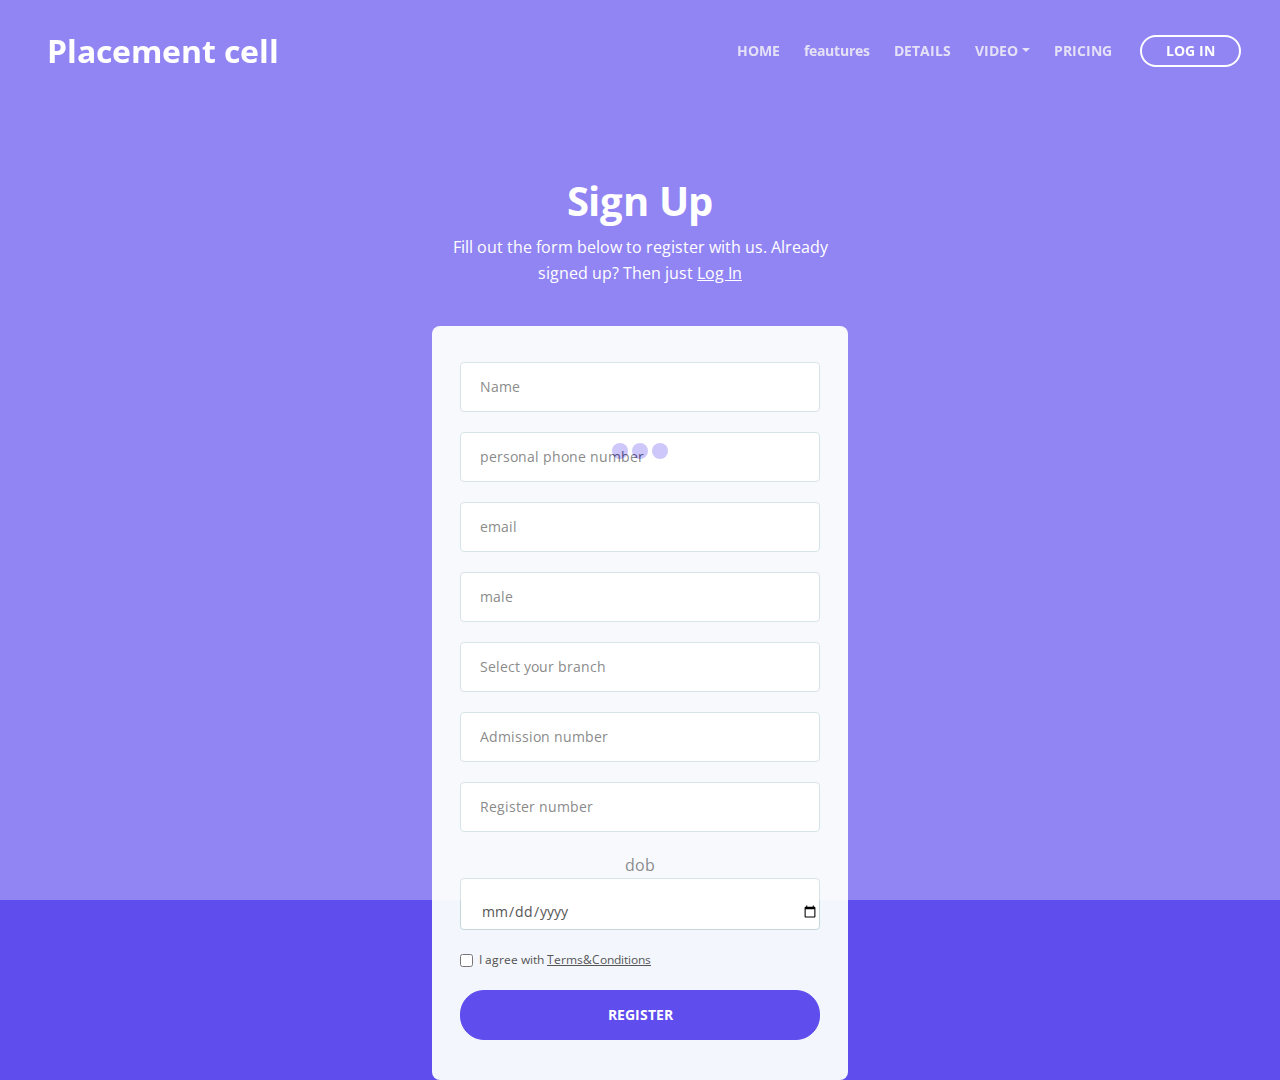
<file: sign-up.html>
<!DOCTYPE html>
<html lang="en">

<head>
    <meta charset="utf-8">
    <meta name="viewport" content="width=device-width, initial-scale=1, shrink-to-fit=no">

    <!-- SEO Meta Tags -->
    <meta name="description" content="Tivo is a HTML landing page template built with Bootstrap to help you crate engaging presentations for SaaS apps and convert visitors into users.">
    <meta name="author" content="Inovatik">

    <!-- OG Meta Tags to improve the way the post looks when you share the page on LinkedIn, Facebook, Google+ -->
    <meta property="og:site_name" content="" />
    <!-- website name -->
    <meta property="og:site" content="" />
    <!-- website link -->
    <meta property="og:title" content="" />
    <!-- title shown in the actual shared post -->
    <meta property="og:description" content="" />
    <!-- description shown in the actual shared post -->
    <meta property="og:image" content="" />
    <!-- image link, make sure it's jpg -->
    <meta property="og:url" content="" />
    <!-- where do you want your post to link to -->
    <meta property="og:type" content="article" />

    <!-- Website Title -->
    <title>register now</title>

    <!-- Styles -->
    <link href="https://fonts.googleapis.com/css?family=Open+Sans:400,400i,700&display=swap&subset=latin-ext" rel="stylesheet">
    <link href="css/bootstrap.css" rel="stylesheet">
    <link href="css/fontawesome-all.css" rel="stylesheet">
    <link href="css/swiper.css" rel="stylesheet">
    <link href="css/magnific-popup.css" rel="stylesheet">
    <link href="css/styles.css" rel="stylesheet">

    <!-- Favicon  -->
    <link rel="icon" href="images/">
</head>

<body data-spy="scroll" data-target=".fixed-top">

    <!-- Preloader -->
    <div class="spinner-wrapper">
        <div class="spinner">
            <div class="bounce1"></div>
            <div class="bounce2"></div>
            <div class="bounce3"></div>
        </div>
    </div>
    <!-- end of preloader -->


    <!-- Navigation -->
    <nav class="navbar navbar-expand-lg navbar-dark navbar-custom fixed-top">
        <div class="container">

            <!-- Text Logo - Use this if you don't have a graphic logo -->
            <a class="navbar-brand logo-text page-scroll" href="index.html">Placement cell</a>

            <!--
            <a class="navbar-brand logo-image" href="index.html"><img src="images/logo.svg" alt="alternative"></a>-->

            <!-- Mobile Menu Toggle Button -->
            <button class="navbar-toggler" type="button" data-toggle="collapse" data-target="#navbarsExampleDefault" aria-controls="navbarsExampleDefault" aria-expanded="false" aria-label="Toggle navigation">
                <span class="navbar-toggler-awesome fas fa-bars"></span>
                <span class="navbar-toggler-awesome fas fa-times"></span>
            </button>
            <!-- end of mobile menu toggle button -->

            <div class="collapse navbar-collapse" id="navbarsExampleDefault">
                <ul class="navbar-nav ml-auto">
                    <li class="nav-item">
                        <a class="nav-link page-scroll" href="index.html#header">HOME <span class="sr-only">(current)</span></a>
                    </li>
                    <li class="nav-item">
                        <a class="nav-link page-scroll" href="index.html#features">feautures</a>
                    </li>
                    <li class="nav-item">
                        <a class="nav-link page-scroll" href="index.html#details">DETAILS</a>
                    </li>

                    <!-- Dropdown Menu -->
                    <li class="nav-item dropdown">
                        <a class="nav-link dropdown-toggle page-scroll" href="index.html#video" id="navbarDropdown" role="button" aria-haspopup="true" aria-expanded="false">VIDEO</a>
                        <div class="dropdown-menu" aria-labelledby="navbarDropdown">
                            <a class="dropdown-item" href="article-details.html"><span class="item-text">ARTICLE DETAILS</span></a>
                            <div class="dropdown-items-divide-hr"></div>
                            <a class="dropdown-item" href="terms-conditions.html"><span class="item-text">TERMS CONDITIONS</span></a>
                            <div class="dropdown-items-divide-hr"></div>
                            <a class="dropdown-item" href="privacy-policy.html"><span class="item-text">PRIVACY POLICY</span></a>
                        </div>
                    </li>
                    <!--end of dropdown menu-->

                    <li class="nav-item">
                        <a class="nav-link page-scroll" href="index.html#pricing">PRICING</a>
                    </li>
                </ul>
                <span class="nav-item">
                    <a class="btn-outline-sm" href="log-in.html">LOG IN</a>
                </span>
            </div>
        </div>
        <!-- end of container -->
    </nav>
    <!-- end of navbar -->
    <!-- end of navigation -->


    <!-- Header -->
    <header id="header" class="ex-2-header">
        <div class="container">
            <div class="row">
                <div class="col-lg-12">
                    <h1>Sign Up</h1>
                    <p>Fill out the form below to register with us. Already signed up? Then just <a class="white" href="log-in.html">Log In</a></p>
                    <!-- Sign Up Form -->
                    <div class="form-container">
                        <form id="signUpForm" data-toggle="validator" data-focus="false">

                            <div class="form-group">
                                <input type="text" class="form-control-input" id="sname" required>
                                <label class="label-control" for="sname">Name</label>
                                <div class="help-block with-errors"></div>
                            </div>
                            <div class="form-group">
                                <input type="tel" class="form-control-input" id="snumber" required>
                                <label class="label-control" for="snumber">personal phone number</label>
                                <div class="help-block with-errors"></div>
                            </div>
                            <div class="form-group">
                                <input type="email" class="form-control-input" id="semail" required>
                                <label class="label-control" for="semail">email</label>
                                <div class="help-block with-errors"></div>
                            </div>
                            <div class="form-group">
                                <input type="text" class="form-control-input" id="sgender">
                                <label class="label-control" for="sgender">male</label>

                                <div class="help-block with-errors"></div>
                            </div>


                            <div class="form-group">
                                <input type="text" class="form-control-input" id="sbranch">
                                <label class="label-control" for="sbranch">Select your branch</label>
                                <div class="help-block with-errors"></div>
                            </div>

                            <div class="form-group">
                                <input type="text" class="form-control-input" id="sadmission" required>
                                <label class="label-control" for="sadmission">Admission number</label>
                                <div class="help-block with-errors"></div>
                            </div>
                            <div class="form-group">
                                <input type="text" class="form-control-input" id="sregister" required>
                                <label class="label-control" for="sregister">Register number</label>
                                <div class="help-block with-errors"></div>
                            </div>


                            <div class="form-group">
                                dob <input type="date" class="form-control-input" id="sdob">
                                <label class="label-control" for="sdob"></label>
                                <div class="help-block with-errors"></div>
                            </div>
                            <div class="form-group checkbox">
                                <input type="checkbox" id="sterms" value="Agreed-to-Terms" required>I agree with <a href="terms-conditions.html">Terms&Conditions</a>
                                <div class="help-block with-errors"></div>
                            </div>
                            <div class="form-group">
                                <button type="submit" class="form-control-submit-button">REGISTER</button>
                            </div>
                            <div class="form-message">
                                <div id="smsgSubmit" class="h3 text-center hidden"></div>
                            </div>
                        </form>
                    </div>
                    <!-- end of form container -->
                    <!-- end of sign up form -->

                </div>
                <!-- end of col -->
            </div>
            <!-- end of row -->
        </div>
        <!-- end of container -->
    </header>
    <!-- end of ex-header -->
    <!-- end of header -->


    <!-- Scripts -->
    <script src="js/jquery.min.js"></script>
    <!-- jQuery for Bootstrap's JavaScript plugins -->
    <script src="js/popper.min.js"></script>
    <!-- Popper tooltip library for Bootstrap -->
    <script src="js/bootstrap.min.js"></script>
    <!-- Bootstrap framework -->
    <script src="js/jquery.easing.min.js"></script>
    <!-- jQuery Easing for smooth scrolling between anchors -->
    <script src="js/swiper.min.js"></script>
    <!-- Swiper for image and text sliders -->
    <script src="js/jquery.magnific-popup.js"></script>
    <!-- Magnific Popup for lightboxes -->
    <script src="js/validator.min.js"></script>
    <!-- Validator.js - Bootstrap plugin that validates forms -->
    <script src="js/scripts.js"></script>
    <!-- Custom scripts -->
</body>

</html>
</file>
<file: css/styles.css>
/*****************************************
Table Of Contents:

01. General Styles
02. Preloader
03. Navigation
04. Header
05. Customers
06. Description
07. Features
08. Features Lightboxes
09. Details
10. Video
11. Pricing
12. Testimonials
13. Newsletter
14. Footer
15. Copyright
16. Back To Top Button
17. Extra Pages
18. Sign Up and Log In Pages
19. Media Queries
******************************************/


/*****************************************
Colors:
- Backgrounds, buttons, bullets, icons - blue #5f4dee
- Backgrounds, light button, light body text - light gray #f3f7fd
- Headings text - black #333
- Body text - dark gray #555
******************************************/


/******************************/


/*     01. General Styles     */


/******************************/

body,
html {
    width: 100%;
    height: 100%;
}

body,
p {
    color: #555;
    font: 400 1rem/1.625rem "Open Sans", sans-serif;
    ;
}

.p-large {
    font: 400 1.125rem/1.75rem "Open Sans", sans-serif;
}

.p-small {
    font: 400 0.875rem/1.5rem "Open Sans", sans-serif;
}

h1 {
    color: #333;
    font: 700 2.5rem/3.125rem "Open Sans", sans-serif;
    letter-spacing: -0.2px;
}

h2 {
    color: #333;
    font: 700 2rem/2.625rem "Open Sans", sans-serif;
    letter-spacing: -0.2px;
}

h3 {
    color: #333;
    font: 700 1.625rem/2.125rem "Open Sans", sans-serif;
    letter-spacing: -0.2px;
}

h4 {
    color: #333;
    font: 700 1.375rem/1.75rem "Open Sans", sans-serif;
    letter-spacing: -0.1px;
}

h5 {
    color: #333;
    font: 700 1.125rem/1.5rem "Open Sans", sans-serif;
    letter-spacing: -0.1px;
}

h6 {
    color: #333;
    font: 700 1rem/1.375rem "Open Sans", sans-serif;
    letter-spacing: -0.1px;
}

.above-heading {
    color: #5f4dee;
    font: 700 0.75rem/0.875rem "Open Sans", sans-serif;
    text-align: center;
}

.p-heading {
    margin-bottom: 3.25rem;
}

.testimonial-text {
    font: italic 400 1rem/1.625rem "Open Sans", sans-serif;
}

.testimonial-author {
    font: 700 1rem/1.625rem "Open Sans", sans-serif;
    letter-spacing: -0.1px;
}

.li-space-lg li {
    margin-bottom: 0.375rem;
}

.indent {
    padding-left: 1.25rem;
}

a {
    color: #555;
    text-decoration: underline;
}

a:hover {
    color: #555;
    text-decoration: underline;
}

a.white {
    color: #fff;
}

.decorative-line {
    display: block;
    width: 5rem;
    height: 0.5rem;
    margin-right: auto;
    margin-left: auto;
}

.blue {
    color: #5f4dee;
}

.btn-solid-reg {
    display: inline-block;
    padding: 1.1875rem 2.125rem 1.1875rem 2.125rem;
    border: 0.125rem solid #5f4dee;
    border-radius: 2rem;
    background-color: #5f4dee;
    color: #fff;
    font: 700 0.875rem/0 "Open Sans", sans-serif;
    text-decoration: none;
    transition: all 0.2s;
}

.btn-solid-reg:hover {
    background-color: transparent;
    color: #5f4dee;
    text-decoration: none;
}

.btn-solid-lg {
    display: inline-block;
    padding: 1.375rem 2.625rem 1.375rem 2.625rem;
    border: 0.125rem solid #5f4dee;
    border-radius: 2rem;
    background-color: #5f4dee;
    color: #fff;
    font: 700 0.875rem/0 "Open Sans", sans-serif;
    text-decoration: none;
    transition: all 0.2s;
}

.btn-solid-lg:hover {
    background-color: transparent;
    color: #5f4dee;
    text-decoration: none;
}

.btn-outline-reg {
    display: inline-block;
    padding: 1.1875rem 2.125rem 1.1875rem 2.125rem;
    border: 0.125rem solid #5f4dee;
    border-radius: 2rem;
    background-color: transparent;
    color: #5f4dee;
    font: 700 0.875rem/0 "Open Sans", sans-serif;
    text-decoration: none;
    transition: all 0.2s;
}

.btn-outline-reg:hover {
    background-color: #5f4dee;
    color: #fff;
    text-decoration: none;
}

.btn-outline-lg {
    display: inline-block;
    padding: 1.375rem 2.625rem 1.375rem 2.625rem;
    border: 0.125rem solid #5f4dee;
    border-radius: 2rem;
    background-color: transparent;
    color: #5f4dee;
    font: 700 0.875rem/0 "Open Sans", sans-serif;
    text-decoration: none;
    transition: all 0.2s;
}

.btn-outline-lg:hover {
    background-color: #5f4dee;
    color: #fff;
    text-decoration: none;
}

.btn-outline-sm {
    display: inline-block;
    padding: 0.875rem 1.5rem 0.875rem 1.5rem;
    border: 0.125rem solid #5f4dee;
    border-radius: 2rem;
    background-color: transparent;
    color: #5f4dee;
    font: 700 0.875rem/0 "Open Sans", sans-serif;
    text-decoration: none;
    transition: all 0.2s;
}

.btn-outline-sm:hover {
    background-color: #5f4dee;
    color: #fff;
    text-decoration: none;
}

.form-group {
    position: relative;
    margin-bottom: 1.25rem;
}

.form-group.has-error.has-danger {
    margin-bottom: 0.625rem;
}

.form-group.has-error.has-danger .help-block.with-errors ul {
    margin-top: 0.375rem;
}

.label-control {
    position: absolute;
    top: 0.87rem;
    left: 1.25rem;
    color: #555;
    opacity: 1;
    font: 400 0.875rem/1.375rem "Open Sans", sans-serif;
    cursor: text;
    transition: all 0.2s ease;
}


/* IE10+ hack to solve lower label text position compared to the rest of the browsers */

@media screen and (-ms-high-contrast: active),
screen and (-ms-high-contrast: none) {
    .label-control {
        top: 0.9375rem;
    }
}

.form-control-input:focus+.label-control,
.form-control-input.notEmpty+.label-control,
.form-control-textarea:focus+.label-control,
.form-control-textarea.notEmpty+.label-control {
    top: 0.125rem;
    opacity: 1;
    font-size: 0.75rem;
    font-weight: 700;
}

.form-control-input,
.form-control-select {
    display: block;
    /* needed for proper display of the label in Firefox, IE, Edge */
    width: 100%;
    padding-top: 1.0625rem;
    padding-bottom: 0.0625rem;
    padding-left: 1.25rem;
    border: 1px solid #c4d8dc;
    border-radius: 0.25rem;
    background-color: #fff;
    color: #555;
    font: 400 0.875rem/1.875rem "Open Sans", sans-serif;
    transition: all 0.2s;
    -webkit-appearance: none;
    /* removes inner shadow on form inputs on ios safari */
}

.form-control-select {
    padding-top: 0.5rem;
    padding-bottom: 0.5rem;
    height: 3rem;
}


/* IE10+ hack to solve lower label text position compared to the rest of the browsers */

@media screen and (-ms-high-contrast: active),
screen and (-ms-high-contrast: none) {
    .form-control-input {
        padding-top: 1.25rem;
        padding-bottom: 0.75rem;
        line-height: 1.75rem;
    }
    .form-control-select {
        padding-top: 0.875rem;
        padding-bottom: 0.75rem;
        height: 3.125rem;
        line-height: 2.125rem;
    }
}

select {
    /* you should keep these first rules in place to maintain cross-browser behavior */
    -webkit-appearance: none;
    -moz-appearance: none;
    -ms-appearance: none;
    -o-appearance: none;
    appearance: none;
    background-image: url('../images/down-arrow.png');
    background-position: 96% 50%;
    background-repeat: no-repeat;
    outline: none;
}

select::-ms-expand {
    display: none;
    /* removes the ugly default down arrow on select form field in IE11 */
}

.form-control-textarea {
    display: block;
    /* used to eliminate a bottom gap difference between Chrome and IE/FF */
    width: 100%;
    height: 8rem;
    /* used instead of html rows to normalize height between Chrome and IE/FF */
    padding-top: 1.25rem;
    padding-left: 1.3125rem;
    border: 1px solid #c4d8dc;
    border-radius: 0.25rem;
    background-color: #fff;
    color: #555;
    font: 400 0.875rem/1.75rem "Open Sans", sans-serif;
    transition: all 0.2s;
}

.form-control-input:focus,
.form-control-select:focus,
.form-control-textarea:focus {
    border: 1px solid #a1a1a1;
    outline: none;
    /* Removes blue border on focus */
}

.form-control-input:hover,
.form-control-select:hover,
.form-control-textarea:hover {
    border: 1px solid #a1a1a1;
}

.checkbox {
    font: 400 0.75rem/1.25rem "Open Sans", sans-serif;
}

input[type='checkbox'] {
    vertical-align: -15%;
    margin-right: 0.375rem;
}


/* IE10+ hack to raise checkbox field position compared to the rest of the browsers */

@media screen and (-ms-high-contrast: active),
screen and (-ms-high-contrast: none) {
    input[type='checkbox'] {
        vertical-align: -9%;
    }
}

.form-control-submit-button {
    display: inline-block;
    width: 100%;
    height: 3.125rem;
    border: 1px solid #5f4dee;
    border-radius: 1.5rem;
    background-color: #5f4dee;
    color: #fff;
    font: 700 0.875rem/0 "Open Sans", sans-serif;
    cursor: pointer;
    transition: all 0.2s;
}

.form-control-submit-button:hover {
    background-color: transparent;
    color: #5f4dee;
}


/* Form Success And Error Message Formatting */

#smsgSubmit.h3.text-center.tada.animated,
#lmsgSubmit.h3.text-center.tada.animated,
#nmsgSubmit.h3.text-center.tada.animated,
#pmsgSubmit.h3.text-center.tada.animated,
#smsgSubmit.h3.text-center,
#lmsgSubmit.h3.text-center,
#nmsgSubmit.h3.text-center,
#pmsgSubmit.h3.text-center {
    display: block;
    margin-bottom: 0;
    color: #555;
    font-size: 1.125rem;
    line-height: 1rem;
}

.help-block.with-errors .list-unstyled {
    color: #555;
    font-size: 0.75rem;
    line-height: 1.125rem;
    text-align: left;
}

.help-block.with-errors ul {
    margin-bottom: 0;
}


/* end of form success and error message formatting */


/* Form Success And Error Message Animation - Animate.css */

@-webkit-keyframes tada {
    from {
        -webkit-transform: scale3d(1, 1, 1);
        -ms-transform: scale3d(1, 1, 1);
        transform: scale3d(1, 1, 1);
    }
    10%,
    20% {
        -webkit-transform: scale3d(.9, .9, .9) rotate3d(0, 0, 1, -3deg);
        -ms-transform: scale3d(.9, .9, .9) rotate3d(0, 0, 1, -3deg);
        transform: scale3d(.9, .9, .9) rotate3d(0, 0, 1, -3deg);
    }
    30%,
    50%,
    70%,
    90% {
        -webkit-transform: scale3d(1.1, 1.1, 1.1) rotate3d(0, 0, 1, 3deg);
        -ms-transform: scale3d(1.1, 1.1, 1.1) rotate3d(0, 0, 1, 3deg);
        transform: scale3d(1.1, 1.1, 1.1) rotate3d(0, 0, 1, 3deg);
    }
    40%,
    60%,
    80% {
        -webkit-transform: scale3d(1.1, 1.1, 1.1) rotate3d(0, 0, 1, -3deg);
        -ms-transform: scale3d(1.1, 1.1, 1.1) rotate3d(0, 0, 1, -3deg);
        transform: scale3d(1.1, 1.1, 1.1) rotate3d(0, 0, 1, -3deg);
    }
    to {
        -webkit-transform: scale3d(1, 1, 1);
        -ms-transform: scale3d(1, 1, 1);
        transform: scale3d(1, 1, 1);
    }
}

@keyframes tada {
    from {
        -webkit-transform: scale3d(1, 1, 1);
        -ms-transform: scale3d(1, 1, 1);
        transform: scale3d(1, 1, 1);
    }
    10%,
    20% {
        -webkit-transform: scale3d(.9, .9, .9) rotate3d(0, 0, 1, -3deg);
        -ms-transform: scale3d(.9, .9, .9) rotate3d(0, 0, 1, -3deg);
        transform: scale3d(.9, .9, .9) rotate3d(0, 0, 1, -3deg);
    }
    30%,
    50%,
    70%,
    90% {
        -webkit-transform: scale3d(1.1, 1.1, 1.1) rotate3d(0, 0, 1, 3deg);
        -ms-transform: scale3d(1.1, 1.1, 1.1) rotate3d(0, 0, 1, 3deg);
        transform: scale3d(1.1, 1.1, 1.1) rotate3d(0, 0, 1, 3deg);
    }
    40%,
    60%,
    80% {
        -webkit-transform: scale3d(1.1, 1.1, 1.1) rotate3d(0, 0, 1, -3deg);
        -ms-transform: scale3d(1.1, 1.1, 1.1) rotate3d(0, 0, 1, -3deg);
        transform: scale3d(1.1, 1.1, 1.1) rotate3d(0, 0, 1, -3deg);
    }
    to {
        -webkit-transform: scale3d(1, 1, 1);
        -ms-transform: scale3d(1, 1, 1);
        transform: scale3d(1, 1, 1);
    }
}

.tada {
    -webkit-animation-name: tada;
    animation-name: tada;
}

.animated {
    -webkit-animation-duration: 1s;
    animation-duration: 1s;
    -webkit-animation-fill-mode: both;
    animation-fill-mode: both;
}


/* end of form success and error message animation - Animate.css */


/* Fade-move Animation For Details Lightbox - Magnific Popup */


/* at start */

.my-mfp-slide-bottom .zoom-anim-dialog {
    opacity: 0;
    transition: all 0.2s ease-out;
    -webkit-transform: translateY(-1.25rem) perspective(37.5rem) rotateX(10deg);
    -ms-transform: translateY(-1.25rem) perspective(37.5rem) rotateX(10deg);
    transform: translateY(-1.25rem) perspective(37.5rem) rotateX(10deg);
}


/* animate in */

.my-mfp-slide-bottom.mfp-ready .zoom-anim-dialog {
    opacity: 1;
    -webkit-transform: translateY(0) perspective(37.5rem) rotateX(0);
    -ms-transform: translateY(0) perspective(37.5rem) rotateX(0);
    transform: translateY(0) perspective(37.5rem) rotateX(0);
}


/* animate out */

.my-mfp-slide-bottom.mfp-removing .zoom-anim-dialog {
    opacity: 0;
    -webkit-transform: translateY(-0.625rem) perspective(37.5rem) rotateX(10deg);
    -ms-transform: translateY(-0.625rem) perspective(37.5rem) rotateX(10deg);
    transform: translateY(-0.625rem) perspective(37.5rem) rotateX(10deg);
}


/* dark overlay, start state */

.my-mfp-slide-bottom.mfp-bg {
    opacity: 0;
    transition: opacity 0.2s ease-out;
}


/* animate in */

.my-mfp-slide-bottom.mfp-ready.mfp-bg {
    opacity: 0.8;
}


/* animate out */

.my-mfp-slide-bottom.mfp-removing.mfp-bg {
    opacity: 0;
}


/* end of fade-move animation for details lightbox - magnific popup */


/* Fade Animation For Image Lightbox - Magnific Popup */

@-webkit-keyframes fadeIn {
    from {
        opacity: 0;
    }
    to {
        opacity: 1;
    }
}

@keyframes fadeIn {
    from {
        opacity: 0;
    }
    to {
        opacity: 1;
    }
}

.fadeIn {
    -webkit-animation: fadeIn 0.6s;
    animation: fadeIn 0.6s;
}

@-webkit-keyframes fadeOut {
    from {
        opacity: 1;
    }
    to {
        opacity: 0;
    }
}

@keyframes fadeOut {
    from {
        opacity: 1;
    }
    to {
        opacity: 0;
    }
}

.fadeOut {
    -webkit-animation: fadeOut 0.8s;
    animation: fadeOut 0.8s;
}


/* end of fade animation for image lightbox - magnific popup */


/*************************/


/*     02. Preloader     */


/*************************/

.spinner-wrapper {
    position: fixed;
    z-index: 999999;
    top: 0;
    right: 0;
    bottom: 0;
    left: 0;
    background: #fff;
}

.spinner {
    position: absolute;
    top: 50%;
    /* centers the loading animation vertically one the screen */
    left: 50%;
    /* centers the loading animation horizontally one the screen */
    width: 3.75rem;
    height: 1.25rem;
    margin: -0.625rem 0 0 -1.875rem;
    /* is width and height divided by two */
    text-align: center;
}

.spinner>div {
    display: inline-block;
    width: 1rem;
    height: 1rem;
    border-radius: 100%;
    background-color: #5f4dee;
    -webkit-animation: sk-bouncedelay 1.4s infinite ease-in-out both;
    animation: sk-bouncedelay 1.4s infinite ease-in-out both;
}

.spinner .bounce1 {
    -webkit-animation-delay: -0.32s;
    animation-delay: -0.32s;
}

.spinner .bounce2 {
    -webkit-animation-delay: -0.16s;
    animation-delay: -0.16s;
}

@-webkit-keyframes sk-bouncedelay {
    0%,
    80%,
    100% {
        -webkit-transform: scale(0);
    }
    40% {
        -webkit-transform: scale(1.0);
    }
}

@keyframes sk-bouncedelay {
    0%,
    80%,
    100% {
        -webkit-transform: scale(0);
        -ms-transform: scale(0);
        transform: scale(0);
    }
    40% {
        -webkit-transform: scale(1.0);
        -ms-transform: scale(1.0);
        transform: scale(1.0);
    }
}


/**************************/


/*     03. Navigation     */


/**************************/

.navbar-custom {
    background-color: #5f4dee;
    box-shadow: 0 0.0625rem 0.375rem 0 rgba(0, 0, 0, 0.1);
    font: 700 0.875rem/0.875rem "Open Sans", sans-serif;
    transition: all 0.2s;
}

.navbar-custom .container {
    max-width: 87.5rem;
}

.navbar-custom .navbar-brand.logo-image img {
    width: 4.4375rem;
    height: 1.75rem;
}

.navbar-custom .navbar-brand.logo-text {
    font: 700 2rem/1.5rem "Open Sans", sans-serif;
    color: #fff;
    ;
    text-decoration: none;
}

.navbar-custom .navbar-nav {
    margin-top: 0.75rem;
    margin-bottom: 0.5rem;
}

.navbar-custom .nav-item .nav-link {
    padding: 0.625rem 0.75rem 0.625rem 0.75rem;
    color: #f7f5f5;
    opacity: 0.8;
    text-decoration: none;
    transition: all 0.2s ease;
}

.navbar-custom .nav-item .nav-link:hover,
.navbar-custom .nav-item .nav-link.active {
    color: #fff;
    opacity: 1;
}


/* Dropdown Menu */

.navbar-custom .dropdown:hover>.dropdown-menu {
    display: block;
    /* this makes the dropdown menu stay open while hovering it */
    min-width: auto;
    animation: fadeDropdown 0.2s;
    /* required for the fade animation */
}

@keyframes fadeDropdown {
    0% {
        opacity: 0;
    }
    100% {
        opacity: 1;
    }
}

.navbar-custom .dropdown-toggle:focus {
    /* removes dropdown outline on focus */
    outline: 0;
}

.navbar-custom .dropdown-menu {
    margin-top: 0;
    border: none;
    border-radius: 0.25rem;
    background-color: #5f4dee;
}

.navbar-custom .dropdown-item {
    color: #f7f5f5;
    opacity: 0.8;
    font: 700 0.875rem/0.875rem "Open Sans", sans-serif;
    text-decoration: none;
}

.navbar-custom .dropdown-item:hover {
    background-color: #5f4dee;
    color: #fff;
    opacity: 1;
}

.navbar-custom .dropdown-items-divide-hr {
    width: 100%;
    height: 1px;
    margin: 0.75rem auto 0.725rem auto;
    border: none;
    background-color: #c4d8dc;
    opacity: 0.2;
}


/* end of dropdown menu */

.navbar-custom .nav-item .btn-outline-sm {
    margin-top: 0.25rem;
    margin-bottom: 1.375rem;
    margin-left: 0.5rem;
    border: 0.125rem solid #fff;
    color: #fff;
}

.navbar-custom .nav-item .btn-outline-sm:hover {
    background-color: #fff;
    color: #5f4dee;
}

.navbar-custom .navbar-toggler {
    padding: 0;
    border: none;
    color: #fff;
    font-size: 2rem;
}

.navbar-custom button[aria-expanded='false'] .navbar-toggler-awesome.fas.fa-times {
    display: none;
}

.navbar-custom button[aria-expanded='false'] .navbar-toggler-awesome.fas.fa-bars {
    display: inline-block;
}

.navbar-custom button[aria-expanded='true'] .navbar-toggler-awesome.fas.fa-bars {
    display: none;
}

.navbar-custom button[aria-expanded='true'] .navbar-toggler-awesome.fas.fa-times {
    display: inline-block;
    margin-right: 0.125rem;
}


/*********************/


/*    04. Header     */


/*********************/

.header {
    background-color: #5f4dee;
}

.header .header-content {
    padding-top: 8rem;
    padding-bottom: 4rem;
    text-align: center;
}

.header .text-container {
    margin-bottom: 3rem;
}

.header h1 {
    margin-bottom: 1rem;
    color: #fff;
    font-size: 2.5rem;
    line-height: 3rem;
}

.header .p-large {
    margin-bottom: 2rem;
    color: #f3f7fd;
}

.header .btn-solid-lg {
    margin-right: 0.5rem;
    margin-bottom: 1.125rem;
    margin-left: 0.5rem;
    border-color: #f3f7fd;
    background-color: #f3f7fd;
    color: #5f4dee;
}

.header .btn-solid-lg:hover {
    background: transparent;
    color: #f3f7fd;
}

.header .btn-outline-lg {
    border-color: #f3f7fd;
    color: #f3f7fd;
}

.header .btn-outline-lg:hover {
    background-color: #f3f7fd;
    color: #5f4dee;
}

.header-frame {
    margin-top: -1px;
    /* To remove white margin in FF */
    width: 100%;
    height: 2.25rem;
}


/*************************/


/*     05. Customers     */


/*************************/

.slider-1 {
    padding-top: 5rem;
    padding-bottom: 3.25rem;
}

.slider-1 .slider-container {
    text-align: center;
}


/***************************/


/*     06. Description     */


/***************************/

.cards-1 {
    padding-top: 3.25rem;
    padding-bottom: 3rem;
    text-align: center;
}

.cards-1 .h2-heading {
    margin-bottom: 3.5rem;
}

.cards-1 .card {
    max-width: 21rem;
    margin-right: auto;
    margin-bottom: 3.5rem;
    margin-left: auto;
    padding: 0;
    border: none;
}

.cards-1 .card-image {
    max-width: 16rem;
    margin-right: auto;
    margin-bottom: 2rem;
    margin-left: auto;
}

.cards-1 .card-title {
    margin-bottom: 0.5rem;
}

.cards-1 .card-body {
    padding: 0;
}


/************************/


/*     07. Features     */


/************************/

.tabs {
    padding-top: 8rem;
    padding-bottom: 8.125rem;
    background-color: #f3f7fd;
}

.tabs .h2-heading,
.tabs .p-heading {
    text-align: center;
}

.tabs .nav-tabs {
    display: block;
    margin-bottom: 2.25rem;
    border-bottom: none;
}

.tabs .nav-link {
    padding: 0.375rem 1rem 0.375rem 1rem;
    border: none;
    color: #86929b;
    font-weight: 700;
    font-size: 1.25rem;
    line-height: 1.75rem;
    text-align: center;
    text-decoration: none;
    transition: all 0.2s ease;
}

.tabs .nav-link:hover,
.tabs .nav-link.active {
    background: transparent;
    color: #5f4dee;
}

.tabs .nav-link .fas {
    margin-right: 0.625rem;
}

.tabs .image-container {
    margin-bottom: 2.75rem;
}

.tabs .list-unstyled .fas {
    color: #5f4dee;
    font-size: 0.5rem;
    line-height: 1.625rem;
}

.tabs .list-unstyled .media-body {
    margin-left: 0.625rem;
}

.tabs #tab-1 h3 {
    margin-bottom: 0.75rem;
}

.tabs #tab-1 .list-unstyled {
    margin-bottom: 1.5rem;
}

.tabs #tab-2 h3 {
    margin-bottom: 0.75rem;
}

.tabs #tab-2 .list-unstyled {
    margin-bottom: 1.5rem;
}

.tabs #tab-3 h3 {
    margin-bottom: 0.75rem;
}

.tabs #tab-3 .list-unstyled {
    margin-bottom: 1.5rem;
}


/***********************************/


/*     08. Features Lightboxes     */


/***********************************/

.lightbox-basic {
    margin: 2.5rem auto;
    padding: 2rem 1.5rem 2rem 1.5rem;
    border-radius: 0.25rem;
    background: #fff;
    text-align: left;
}

.lightbox-basic .container {
    padding-right: 0;
    padding-left: 0;
}

.lightbox-basic .image-container {
    max-width: 33.75rem;
    margin-right: auto;
    margin-bottom: 3rem;
    margin-left: auto;
}

.lightbox-basic h3 {
    margin-bottom: 0.5rem;
}

.lightbox-basic hr {
    width: 2.5rem;
    height: 0.125rem;
    margin-top: 0;
    margin-bottom: 0.875rem;
    margin-left: 0;
    border: 0;
    background-color: #5f4dee;
    text-align: left;
}

.lightbox-basic h4 {
    margin-bottom: 1rem;
}

.lightbox-basic .list-unstyled .fas {
    color: #5f4dee;
    font-size: 0.5rem;
    line-height: 1.625rem;
}

.lightbox-basic .list-unstyled .media-body {
    margin-left: 0.625rem;
}

.lightbox-basic .btn-outline-reg,
.lightbox-basic .btn-solid-reg {
    margin-top: 0.75rem;
}


/* Signup Button */

.lightbox-basic .btn-solid-reg.mfp-close {
    position: relative;
    width: auto;
    height: auto;
    color: #fff;
    opacity: 1;
}

.lightbox-basic .btn-solid-reg.mfp-close:hover {
    color: #5f4dee;
}


/* end of signup Button */


/* Back Button */

.lightbox-basic a.mfp-close.as-button {
    position: relative;
    width: auto;
    height: auto;
    margin-left: 0.375rem;
    color: #5f4dee;
    opacity: 1;
}

.lightbox-basic a.mfp-close.as-button:hover {
    color: #fff;
}


/* end of back button */

.lightbox-basic button.mfp-close.x-button {
    position: absolute;
    top: -0.125rem;
    right: -0.125rem;
    width: 2.75rem;
    height: 2.75rem;
    color: #707984;
}


/***********************/


/*     09. Details     */


/***********************/

.basic-1 {
    padding-top: 7.5rem;
    padding-bottom: 8rem;
}

.basic-1 .text-container {
    margin-bottom: 3.75rem;
}

.basic-1 .list-unstyled {
    margin-bottom: 1.375rem;
}

.basic-1 .list-unstyled .fas {
    color: #5f4dee;
    font-size: 0.5rem;
    line-height: 1.625rem;
}

.basic-1 .list-unstyled .media-body {
    margin-left: 0.625rem;
}


/*********************/


/*     10. Video     */


/*********************/

.basic-2 {
    padding-top: 8rem;
    padding-bottom: 6.75rem;
    background-color: #f3f7fd;
    text-align: center;
}

.basic-2 .image-container {
    margin-bottom: 2rem;
}

.basic-2 .image-container img {
    border-radius: 0.75rem;
}

.basic-2 .video-wrapper {
    position: relative;
}


/* Video Play Button */

.basic-2 .video-play-button {
    position: absolute;
    z-index: 10;
    top: 50%;
    left: 50%;
    display: block;
    box-sizing: content-box;
    width: 2rem;
    height: 2.75rem;
    padding: 1.125rem 1.25rem 1.125rem 1.75rem;
    border-radius: 50%;
    -webkit-transform: translateX(-50%) translateY(-50%);
    -ms-transform: translateX(-50%) translateY(-50%);
    transform: translateX(-50%) translateY(-50%);
}

.basic-2 .video-play-button:before {
    content: "";
    position: absolute;
    z-index: 0;
    top: 50%;
    left: 50%;
    display: block;
    width: 4.75rem;
    height: 4.75rem;
    border-radius: 50%;
    background: #5f4dee;
    animation: pulse-border 1500ms ease-out infinite;
    -webkit-transform: translateX(-50%) translateY(-50%);
    -ms-transform: translateX(-50%) translateY(-50%);
    transform: translateX(-50%) translateY(-50%);
}

.basic-2 .video-play-button:after {
    content: "";
    position: absolute;
    z-index: 1;
    top: 50%;
    left: 50%;
    display: block;
    width: 4.375rem;
    height: 4.375rem;
    border-radius: 50%;
    background: #5f4dee;
    transition: all 200ms;
    -webkit-transform: translateX(-50%) translateY(-50%);
    -ms-transform: translateX(-50%) translateY(-50%);
    transform: translateX(-50%) translateY(-50%);
}

.basic-2 .video-play-button span {
    position: relative;
    display: block;
    z-index: 3;
    top: 0.375rem;
    left: 0.25rem;
    width: 0;
    height: 0;
    border-left: 1.625rem solid #fff;
    border-top: 1rem solid transparent;
    border-bottom: 1rem solid transparent;
}

@keyframes pulse-border {
    0% {
        transform: translateX(-50%) translateY(-50%) translateZ(0) scale(1);
        opacity: 1;
    }
    100% {
        transform: translateX(-50%) translateY(-50%) translateZ(0) scale(1.5);
        opacity: 0;
    }
}


/* end of video play button */

.basic-2 .p-heading {
    margin-bottom: 1rem;
}


/***********************/


/*     11. Pricing     */


/***********************/

.cards-2 {
    padding-top: 7.875rem;
    padding-bottom: 2.25rem;
    text-align: center;
}

.cards-2 .h2-heading {
    margin-bottom: 3.75rem;
}

.cards-2 .card {
    display: block;
    max-width: 19rem;
    margin-right: auto;
    margin-bottom: 3rem;
    margin-left: auto;
    border: 1px solid #ccd3df;
    border-radius: 0.375rem;
}

.cards-2 .card .card-body {
    padding: 2.5rem 2rem 2.75rem 2em;
}

.cards-2 .card .card-title {
    margin-bottom: 0.5rem;
    color: #5f4dee;
    font: 700 1.125rem/1.5rem "Open Sans", sans-serif;
}

.cards-2 .card .price .currency {
    margin-right: 0.25rem;
    color: #434c54;
    font-weight: 700;
    font-size: 1.5rem;
    vertical-align: 40%;
}

.cards-2 .card .price .value {
    color: #434c54;
    font: 700 3.25rem/3.5rem "Open Sans", sans-serif;
    text-align: center;
}

.cards-2 .card .frequency {
    font-size: 0.875rem;
}

.cards-2 .card .divider {
    height: 1px;
    margin-top: 1.75rem;
    margin-bottom: 2rem;
    border: none;
    background-color: #ccd3df;
}

.cards-2 .card .list-unstyled {
    margin-top: 1.875rem;
    margin-bottom: 1.625rem;
    text-align: left;
}

.cards-2 .card .list-unstyled .media {
    margin-bottom: 0.5rem;
}

.cards-2 .card .list-unstyled .fas {
    color: #5f4dee;
    font-size: 0.875rem;
    line-height: 1.625rem;
}

.cards-2 .card .list-unstyled .fas.fa-times {
    margin-left: 0.1875rem;
    margin-right: 0.125rem;
    color: #555;
}

.cards-2 .card .list-unstyled .media-body {
    margin-left: 0.625rem;
}


/****************************/


/*     12. Testimonials     */


/****************************/

.slider-2 {
    padding-top: 2.75rem;
    padding-bottom: 4rem;
}

.slider-2 .slider-container {
    position: relative;
}

.slider-2 .swiper-container {
    position: static;
    width: 82%;
    text-align: center;
}

.slider-2 .image-wrapper {
    width: 6rem;
    margin-right: auto;
    margin-bottom: 1rem;
    margin-left: auto;
}

.slider-2 .image-wrapper img {
    border-radius: 50%;
}

.slider-2 .testimonial-text {
    margin-bottom: 0.5rem;
}

.slider-2 .testimonial-author {
    color: #333;
}

.slider-2 .swiper-button-prev,
.slider-2 .swiper-button-next {
    width: 1.125rem;
}

.slider-2 .swiper-button-prev:focus,
.slider-2 .swiper-button-next:focus {
    /* even if you can't see it chrome you can see it on mobile device */
    outline: none;
}

.slider-2 .swiper-button-prev {
    left: -0.375rem;
    background-image: url("data:image/svg+xml;charset=utf-8,%3Csvg%20xmlns%3D'http%3A%2F%2Fwww.w3.org%2F2000%2Fsvg'%20viewBox%3D'0%200%2028%2044'%3E%3Cpath%20d%3D'M0%2C22L22%2C0l2.1%2C2.1L4.2%2C22l19.9%2C19.9L22%2C44L0%2C22L0%2C22L0%2C22z'%20fill%3D'%23505c67'%2F%3E%3C%2Fsvg%3E");
    background-size: 1.125rem 1.75rem;
}

.slider-2 .swiper-button-next {
    right: -0.375rem;
    background-image: url("data:image/svg+xml;charset=utf-8,%3Csvg%20xmlns%3D'http%3A%2F%2Fwww.w3.org%2F2000%2Fsvg'%20viewBox%3D'0%200%2028%2044'%3E%3Cpath%20d%3D'M27%2C22L27%2C22L5%2C44l-2.1-2.1L22.8%2C22L2.9%2C2.1L5%2C0L27%2C22L27%2C22z'%20fill%3D'%23505c67'%2F%3E%3C%2Fsvg%3E");
    background-size: 1.125rem 1.75rem;
}


/**************************/


/*     13. Newsletter     */


/**************************/

.form {
    padding-top: 4rem;
    padding-bottom: 6rem;
}

.form .text-container {
    margin-bottom: 3.5rem;
    padding: 3.5rem 1rem 2.5rem 1rem;
    border-radius: 0.5rem;
    background-color: #f3f7fd;
}

.form h2 {
    margin-bottom: 2.75rem;
    text-align: center;
}

.form .icon-container {
    text-align: center;
}

.form .fa-stack {
    width: 2em;
    margin-bottom: 0.75rem;
    margin-right: 0.375rem;
    font-size: 1.5rem;
}

.form .fa-stack .fa-stack-1x {
    color: #fff;
    transition: all 0.2s ease;
}

.form .fa-stack .fa-stack-2x {
    color: #5f4dee;
    transition: all 0.2s ease;
}

.form .fa-stack:hover .fa-stack-1x {
    color: #5f4dee;
}

.form .fa-stack:hover .fa-stack-2x {
    color: #f3f7fd;
}


/**********************/


/*     14. Footer     */


/**********************/

.footer-frame {
    width: 100%;
    height: 1.5rem;
}

.footer {
    padding-top: 3rem;
    padding-bottom: 0.5rem;
    background-color: #5f4dee;
}

.footer .footer-col {
    margin-bottom: 2.25rem;
}

.footer h4 {
    margin-bottom: 0.625rem;
    color: #fff;
}

.footer .list-unstyled,
.footer p {
    color: #f3f7fd;
}

.footer .footer-col.middle .list-unstyled .fas {
    color: #fff;
    font-size: 0.5rem;
    line-height: 1.5rem;
}

.footer .footer-col.middle .list-unstyled .media-body {
    margin-left: 0.5rem;
}

.footer .footer-col.last .list-unstyled .fas {
    color: #fff;
    font-size: 0.875rem;
    line-height: 1.5rem;
}

.footer .footer-col.last .list-unstyled .media-body {
    margin-left: 0.625rem;
}

.footer .footer-col.last .list-unstyled .fas.fa-globe {
    margin-left: 1rem;
    margin-right: 0.625rem;
}


/*************************/


/*     15. Copyright     */


/*************************/

.copyright {
    padding-top: 1rem;
    padding-bottom: 0.375rem;
    background-color: #5f4dee;
    text-align: center;
}

.copyright .p-small {
    padding-top: 1.375rem;
    border-top: 1px solid #718ad1;
    color: #f3f7fd;
}

.copyright a {
    color: #f3f7fd;
    text-decoration: none;
}


/**********************************/


/*     16. Back To Top Button     */


/**********************************/

a.back-to-top {
    position: fixed;
    z-index: 999;
    right: 0.75rem;
    bottom: 0.75rem;
    display: none;
    width: 2.625rem;
    height: 2.625rem;
    border-radius: 1.875rem;
    background: #4f3cda url("../images/up-arrow.png") no-repeat center 47%;
    background-size: 1.125rem 1.125rem;
    text-indent: -9999px;
}

a:hover.back-to-top {
    background-color: #4332c5;
}


/***************************/


/*     17. Extra Pages     */


/***************************/

.ex-header {
    padding-top: 8rem;
    padding-bottom: 5rem;
    background-color: #5f4dee;
    text-align: center;
}

.ex-header h1 {
    color: #fff;
}

.ex-basic-1 {
    padding-top: 2rem;
    padding-bottom: 0.875rem;
    background-color: #f3f7fd;
}

.ex-basic-1 .breadcrumbs {
    margin-bottom: 1.125rem;
}

.ex-basic-1 .breadcrumbs .fa {
    margin-right: 0.5rem;
    margin-left: 0.625rem;
}

.ex-basic-2 {
    padding-top: 4.75rem;
    padding-bottom: 4rem;
}

.ex-basic-2 h3 {
    margin-bottom: 1rem;
}

.ex-basic-2 .text-container {
    margin-bottom: 3.625rem;
}

.ex-basic-2 .text-container.last {
    margin-bottom: 0;
}

.ex-basic-2 .text-container.dark {
    padding: 1.625rem 1.5rem 0.75rem 2rem;
    background-color: #f3f7fd;
}

.ex-basic-2 .image-container-large {
    margin-bottom: 4rem;
}

.ex-basic-2 .image-container-large img {
    border-radius: 0.25rem;
}

.ex-basic-2 .image-container-small img {
    border-radius: 0.25rem;
}

.ex-basic-2 .list-unstyled .fas {
    color: #5f4dee;
    font-size: 0.5rem;
    line-height: 1.625rem;
}

.ex-basic-2 .list-unstyled .media-body {
    margin-left: 0.625rem;
}

.ex-basic-2 .form-container {
    margin-top: 3rem;
}

.ex-basic-2 .btn-outline-reg {
    margin-top: 1.75rem;
}

.ex-footer-frame {
    width: 100%;
    height: 2.75rem;
    background-color: #f3f7fd;
}


/****************************************/


/*     18. Sign Up and Log In Pages     */


/****************************************/

.ex-2-header {
    padding-top: 9rem;
    background-color: #5f4dee;
    text-align: center;
    min-height: 100vh;
}

.ex-2-header h1,
.ex-2-header p {
    color: #fff;
}

.ex-2-header p {
    max-width: 24rem;
    margin-right: auto;
    margin-bottom: 2.5rem;
    margin-left: auto;
}

.ex-2-header .form-container {
    max-width: 26rem;
    margin-right: auto;
    margin-left: auto;
    padding: 2.25rem 1.25rem 1.25rem 1.25rem;
    border-radius: 0.5rem;
    background-color: #f3f7fd;
}

.ex-2-header .checkbox {
    text-align: left;
}


/*****************************/


/*     19. Media Queries     */


/*****************************/


/* Min-width width 768px */

@media (min-width: 768px) {
    /* General Styles */
    .p-heading {
        width: 85%;
        margin-right: auto;
        margin-left: auto;
    }
    .h2-heading {
        width: 80%;
        margin-right: auto;
        margin-left: auto;
    }
    /* end of general styles */
    /* Header */
    .header .text-container {
        margin-bottom: 4rem;
    }
    .header h1 {
        font-size: 3.5rem;
        line-height: 4.125rem;
    }
    .header .btn-solid-lg {
        margin-bottom: 0;
        margin-left: 0;
    }
    .header-frame {
        height: 5.5rem;
    }
    /* end of header */
    /* Testimonials */
    .slider-2 .swiper-button-prev {
        width: 1.375rem;
        background-size: 1.375rem 2.125rem;
    }
    .slider-2 .swiper-button-next {
        width: 1.375rem;
        background-size: 1.375rem 2.125rem;
    }
    /* end of testimonials */
    /* Newsletter */
    .form .text-container {
        padding: 4rem 2.5rem 3rem 2.5rem;
    }
    .form form {
        margin-right: 4rem;
        margin-left: 4rem;
    }
    /* end of newsletter */
    /* Footer */
    .footer-frame {
        height: 5rem;
    }
    /* end of footer */
    /* Extra Pages */
    .ex-header {
        padding-top: 11rem;
        padding-bottom: 9rem;
    }
    .ex-basic-2 .text-container.dark {
        padding: 2.5rem 3rem 2rem 3rem;
    }
    .ex-basic-2 .form-container {
        margin-top: 0;
    }
    /* end of extra pages */
    /* Sign Up And Log In Pages */
    .ex-2-header {
        padding-top: 11rem;
    }
    .ex-2-header .form-container {
        padding: 2.25rem 1.75rem 1.25rem 1.75rem;
    }
    /* end of sign up and log in pages */
}


/* end of min-width width 768px */


/* Min-width width 992px */

@media (min-width: 992px) {
    /* Navigation */
    .navbar-custom {
        padding: 2.125rem 1.5rem 2.125rem 2rem;
        background: transparent;
        box-shadow: none;
    }
    .navbar-custom .navbar-nav {
        margin-top: 0;
        margin-bottom: 0;
    }
    .navbar-custom .nav-item .nav-link {
        padding: 0.25rem 0.75rem 0.25rem 0.75rem;
    }
    .navbar-custom .nav-item .nav-link:hover,
    .navbar-custom .nav-item .nav-link.active {
        opacity: 1;
    }
    .navbar-custom.top-nav-collapse {
        padding: 0.5rem 1.5rem 0.5rem 2rem;
        background-color: #5f4dee;
        box-shadow: 0 0.0625rem 0.375rem 0 rgba(0, 0, 0, 0.1);
    }
    .navbar-custom.top-nav-collapse .nav-item .nav-link:hover,
    .navbar-custom.top-nav-collapse .nav-item .nav-link.active {
        color: #fff;
    }
    .navbar-custom .dropdown-menu {
        padding-top: 1rem;
        padding-bottom: 1rem;
        border-top: 0.25rem solid rgba(0, 0, 0, 0);
        border-radius: 0.25rem;
    }
    .navbar-custom.top-nav-collapse .dropdown-menu {
        border-top: 0.25rem solid rgba(0, 0, 0, 0);
        box-shadow: 0 0.375rem 0.375rem 0 rgba(0, 0, 0, 0.02);
    }
    .navbar-custom .dropdown-item {
        padding-top: 0.25rem;
        padding-bottom: 0.25rem;
    }
    .navbar-custom .-items-divide-hr {
        width: 84%;
    }
    .navbar-custom .nav-item .btn-outline-sm {
        margin-top: 0;
        margin-bottom: 0;
        margin-left: 1rem;
    }
    /* end of navigation */
    /* General Styles */
    .p-heading {
        width: 65%;
    }
    .h2-heading {
        width: 60%;
    }
    /* end of general styles */
    /* Header */
    .header .header-content {
        text-align: left;
    }
    .header .text-container {
        margin-top: 4rem;
        margin-bottom: 0;
    }
    .header .image-container {
        position: relative;
        margin-top: 3rem;
    }
    .header .image-container .img-wrapper {
        position: absolute;
        display: block;
        width: 470px;
    }
    .header-frame {
        height: 8rem;
    }
    /* end of header */
    /* Description */
    .cards-1 .card {
        display: inline-block;
        width: 17rem;
        max-width: 100%;
        margin-right: 1rem;
        margin-left: 1rem;
        vertical-align: top;
    }
    .cards-1 .card-image {
        width: 9rem;
    }
    /* end of description */
    /* Features */
    .tabs .nav-tabs {
        display: flex;
        justify-content: center;
        margin-bottom: 2.75rem;
    }
    .tabs .nav-link {
        padding-right: 1.25rem;
        padding-left: 1.25rem;
        border-bottom: 2px solid rgb(202, 202, 202);
    }
    .tabs .nav-link:hover,
    .tabs .nav-link.active {
        border-bottom: 2px solid #5f4dee;
    }
    .tabs .image-container {
        margin-bottom: 0;
    }
    /* end of features */
    /* Features Lightboxes */
    .lightbox-basic {
        max-width: 62.5rem;
        padding: 2.5rem 2.5rem 2.5rem 2.5rem;
    }
    .lightbox-basic .image-container {
        max-width: 100%;
        margin-right: 2rem;
        margin-bottom: 0;
        margin-left: 0.5rem;
    }
    .lightbox-basic h3 {
        margin-top: 0.5rem;
    }
    /* end of features lightboxes */
    /* Details */
    .basic-1 {
        padding-top: 8rem;
    }
    .basic-1 .text-container {
        margin-bottom: 0;
    }
    /* end of details */
    /* Video */
    .basic-2 .image-container {
        max-width: 53.125rem;
        margin-right: auto;
        margin-left: auto;
    }
    .basic-2 p {
        width: 65%;
        margin-right: auto;
        margin-left: auto;
    }
    /* end of video */
    /* Pricing */
    .cards-2 .card {
        display: inline-block;
        margin-right: 0.5rem;
        margin-left: 0.5rem;
        vertical-align: top;
    }
    /* end of pricing */
    /* Testimonials */
    .slider-2 .swiper-container {
        width: 92%;
        text-align: left;
    }
    .slider-2 .image-wrapper {
        float: left;
        width: 10rem;
        margin-bottom: 0;
    }
    .slider-2 .text-wrapper {
        max-width: 100%;
        margin-top: 1.25rem;
        margin-left: 13rem;
    }
    .slider-2 .swiper-button-prev {
        left: -0.75rem;
    }
    .slider-2 .swiper-button-next {
        right: -0.75rem;
    }
    /* end of testimonials */
    /* Newsletter */
    .form .text-container {
        width: 55rem;
        margin-right: auto;
        margin-left: auto;
        padding-top: 5rem;
        padding-bottom: 4.5rem;
    }
    .form h2 {
        margin-right: 7rem;
        margin-left: 7rem;
    }
    .form form {
        margin-right: 9rem;
        margin-left: 9rem;
    }
    /* end of newsletter */
    /* Extra Pages */
    .ex-header h1 {
        width: 80%;
        margin-right: auto;
        margin-left: auto;
    }
    .ex-basic-2 {
        padding-bottom: 5rem;
    }
    /* end of extra pages */
}


/* end of min-width width 992px */


/* Min-width width 1200px */

@media (min-width: 1200px) {
    /* General Styles */
    .h2-heading {
        width: 50%;
    }
    /* end of general styles */
    /* Header */
    .header .header-content {
        padding-top: 11rem;
        padding-bottom: 5rem;
    }
    .header .text-container {
        margin-top: 5.5rem;
        margin-right: 0.5rem;
    }
    .header .image-container {
        margin-top: 1rem;
        margin-left: 1.5rem;
    }
    .header .image-container .img-wrapper {
        width: 630px;
    }
    .header-frame {
        height: 9.375rem;
    }
    /* end of header */
    /* Customer */
    .slider-1 .slider-container {
        margin-right: 3rem;
        margin-left: 3rem;
    }
    /* end of customer */
    /* Description */
    .cards-1 .card {
        width: 18.875rem;
        margin-right: 2rem;
        margin-left: 2rem;
    }
    .cards-1 .card-image {
        width: 12.5rem;
    }
    /* end of description */
    /* Features */
    .tabs .image-container {
        margin-right: 1.5rem;
        margin-left: 1rem;
    }
    .tabs .text-container {
        margin-top: 1.5rem;
        margin-right: 1rem;
        margin-left: 1.5rem;
    }
    /* end of features */
    /* Details */
    .basic-1 .image-container {
        margin-right: 1rem;
        margin-left: 1.5rem;
    }
    .basic-1 .text-container {
        margin-top: 1rem;
        margin-right: 1.5rem;
        margin-left: 1rem;
    }
    .basic-1 h2 {
        margin-bottom: 1rem;
    }
    /* end of details */
    /* Pricing */
    .cards-2 .card {
        width: 19.375rem;
        max-width: 100%;
        margin-right: 1.75rem;
        margin-left: 1.75rem;
    }
    .cards-2 .card .card-body {
        padding-right: 2.25rem;
        padding-left: 2.25rem;
    }
    /* end of pricing */
    /* Testimonials */
    .slider-2 .slider-container {
        width: 64.125rem;
        margin-right: auto;
        margin-left: auto;
    }
    /* end of testimonials */
    /* Newsletter */
    .form .text-container {
        width: 64.75rem;
        padding-top: 6rem;
        padding-bottom: 5.5rem;
    }
    .form h2 {
        margin-right: 12rem;
        margin-left: 12rem;
    }
    .form form {
        margin-right: 15rem;
        margin-left: 15rem;
    }
    /* end of newsletter */
    /* Footer */
    .footer .footer-col.first {
        margin-right: 1.5rem;
    }
    .footer .footer-col.middle {
        margin-right: 0.75rem;
        margin-left: 0.75rem;
    }
    .footer .footer-col.last {
        margin-left: 1.5rem;
    }
    /* end of footer */
    /* Extra Pages */
    .ex-header h1 {
        width: 60%;
        margin-right: auto;
        margin-left: auto;
    }
    .ex-basic-2 .form-container {
        margin-left: 1.75rem;
    }
    .ex-basic-2 .image-container-small {
        margin-left: 1.75rem;
    }
    /* end of extra pages */
}


/* end of min-width width 1200px */
</file>
